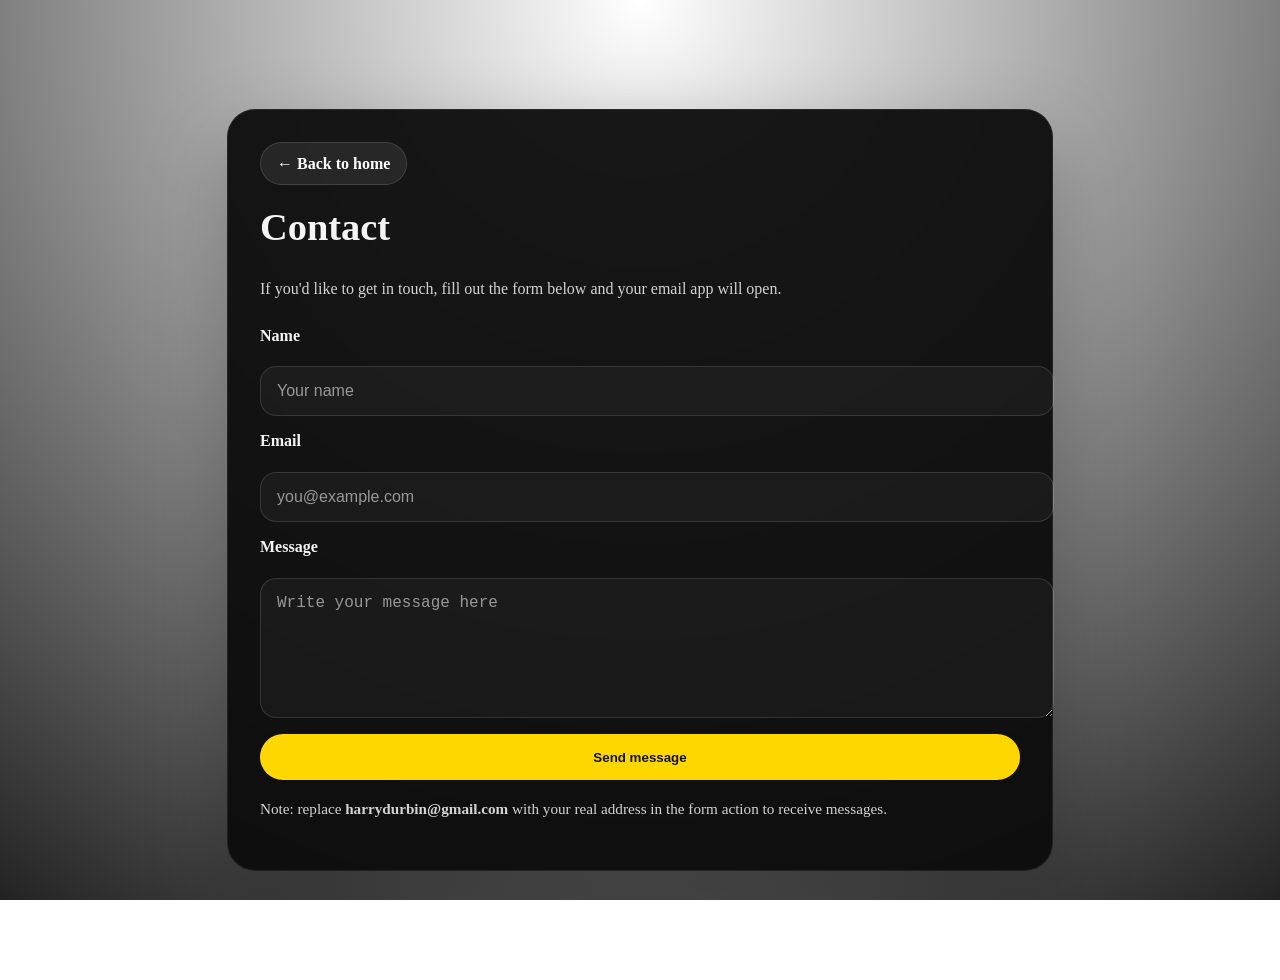
<file: pages/contact.html>
<!DOCTYPE html>
<html lang="en">
<head>
    <meta charset="UTF-8">
    <meta name="viewport" content="width=device-width, initial-scale=1.0">
    <title>Contact Harry</title>
    <link rel="stylesheet" href="../style.css">
</head>
<body>
    <div class="contact-page">
        <div class="contact-card">
            <a href="../index.html" class="back-link">← Back to home</a>
            <h1>Contact</h1>
            <p>If you'd like to get in touch, fill out the form below and your email app will open.</p>
            <form class="contact-form" action="mailto:harrydurbin@gmail.com" method="post" enctype="text/plain">
                <label for="name">Name</label>
                <input id="name" name="Name" type="text" placeholder="Your name" required>

                <label for="email">Email</label>
                <input id="email" name="Email" type="email" placeholder="you@example.com" required>

                <label for="message">Message</label>
                <textarea id="message" name="Message" rows="6" placeholder="Write your message here" required></textarea>

                <button type="submit" class="primary-btn">Send message</button>
            </form>
            <p class="contact-note">Note: replace <strong>harrydurbin@gmail.com</strong> with your real address in the form action to receive messages.</p>
        </div>
    </div>
</body>
</html>
</file>
<file: style.css>
@import url('https://fonts.googleapis.com/css2?family=Orbitron:wght@400..900&display=swap');

/* Make the image stretch to fill the browser viewport */
html, body {
    margin: 0;
    padding: 0;
    width: 100%;
    height: 100%;
    overflow: hidden;
}

.room-container {
    position: relative;
    width: 100vw;
    height: 100vh;
    margin: 0;
    overflow: hidden;
}


.room-img {
    position: absolute;
    top: 0;
    left: 0;
    width: 100vw;
    height: 100vh;
    object-fit: contain;
    display: block;
}

/* Overlay the SVG perfectly on top of the image */
.svg-map {
    position: absolute;
    top: 0;
    left: 0;
    width: 100vw;
    height: 100vh;
    z-index: 5;
    pointer-events: none;
    

}

.svg-map a, .hotspot {
    pointer-events: auto; /* Ensure the actual buttons are still clickable */
    cursor: pointer;
}

.hotspot {
    /* Ensure this is set so the hotspots REMAIN clickable */
    pointer-events: auto; 
    
    fill: rgba(255, 255, 255, 0);
    stroke: transparent;
    cursor: pointer;
}

.label-text {
    pointer-events: none;
    font-family: 'Orbitron',cursive;
    /* 'Audiowide', cursive; */
    font-size: clamp(0.5rem, 1vw, 1rem);
    fill: white;
    text-shadow: 0 2px 8px rgba(0, 0, 0, 0.8), 0 0 4px rgba(0, 0, 0, 0.9);
    text-anchor: middle;
    dominant-baseline: middle;
    font-weight: bold;
    letter-spacing: 0.05em;
}

.contact-page {
    min-height: 100vh;
    padding: 2.5rem 1.5rem;
    display: flex;
    align-items: center;
    justify-content: center;
    background: radial-gradient(circle at top, rgba(255,255,255,0.06), rgba(17,17,17,0.98));
    color: #f4f4f4;
}

.contact-card {
    width: min(760px, 100%);
    padding: 2rem;
    background: rgba(12, 12, 12, 0.95);
    border: 1px solid rgba(255, 255, 255, 0.08);
    border-radius: 28px;
    box-shadow: 0 32px 80px rgba(0, 0, 0, 0.25);
}

.contact-card h1 {
    margin-top: 0;
    font-size: clamp(2rem, 3vw, 3rem);
}

.contact-card p {
    color: #d3d3d3;
    line-height: 1.75;
}

.contact-form {
    display: grid;
    gap: 1rem;
    margin-top: 1.5rem;
}

.contact-form label {
    display: block;
    font-weight: 700;
    margin-bottom: 0.35rem;
}

.contact-form input,
.contact-form textarea {
    width: 100%;
    padding: 0.95rem 1rem;
    border-radius: 16px;
    border: 1px solid rgba(255, 255, 255, 0.12);
    background: rgba(255, 255, 255, 0.04);
    color: #fff;
    font-size: 1rem;
}

.contact-form input::placeholder,
.contact-form textarea::placeholder {
    color: rgba(255, 255, 255, 0.55);
}

.primary-btn {
    display: inline-flex;
    align-items: center;
    justify-content: center;
    padding: 0.95rem 1.4rem;
    border-radius: 999px;
    border: none;
    background: #ffd700;
    color: #111;
    font-weight: 700;
    cursor: pointer;
    transition: transform 0.2s ease, box-shadow 0.2s ease;
}

.primary-btn:hover {
    transform: translateY(-1px);
    box-shadow: 0 10px 28px rgba(255, 215, 0, 0.2);
}

.contact-note {
    margin-top: 1rem;
    color: #b0b0b0;
    font-size: 0.95rem;
}

.back-link {
    display: inline-flex;
    align-items: center;
    gap: 0.5rem;
    color: #fff;
    text-decoration: none;
    padding: 0.7rem 1rem;
    border-radius: 999px;
    background: rgba(255, 255, 255, 0.08);
    border: 1px solid rgba(255, 255, 255, 0.12);
    font-weight: 700;
    margin-bottom: 1.25rem;
}


.title {
    position: absolute;
    top: 2%;
    right: 25%;
    transform: translateX(0);
    margin: 0;
    color: white;
    text-align: right;
    text-shadow: 0 2px 12px rgba(0, 0, 0, 0.75);
    font-family: 'Orbitron',cursive;
    font-size: clamp(2.5rem, 5vw, 5.5rem);
    line-height: 1.05;
    z-index: 2;
    background: radial-gradient(circle, rgba(0,0,0,0.4) 0%, rgba(0,0,0,0) 70%);
    padding: 20px;
}


@media (max-width: 768px) {
    .title {
        top: 3%;
        right: 0;
        width: 100%;
        text-align: center;
        font-size: 3rem;
    }

    .hotspot {
        stroke: rgba(255, 223, 0, 0.6);
        stroke-width: 2;
        fill: rgba(255, 223, 0, 0.1);
    }

    .hotspot:hover {
        stroke: rgba(255, 223, 0, 1);
        fill: rgba(255, 223, 0, 0.2);
    }

    .label-text {
        font-size: clamp(0.8rem, 3vw, 1.2rem);
    }
}


.lang-btn {
    position: absolute;
    top: 24px;
    right: 24px;
    z-index: 7;
    padding: 0.8rem 1.2rem;
    border: none;
    border-radius: 999px;
    background: rgba(255, 255, 255, 0.88);
    color: #111;
    font-size: 0.95rem;
    font-weight: 700;
    cursor: pointer;
    box-shadow: 0 8px 22px rgba(0, 0, 0, 0.18);
    transition: transform 0.2s ease, background 0.2s ease;
}

.lang-btn:hover {
    transform: translateY(-1px);
    background: rgba(255, 255, 255, 1);
}

.music-visualizer {
    position: absolute;
        right: 3%;
        bottom: 5%;
        width: min(210px, 20vw);
        height: 82px;
        padding: 0.6rem;
        display: flex;
        align-items: flex-end;
        gap: 0.25rem;
        background: rgba(255, 255, 255, 0.06);
        border: 1px solid rgba(255, 255, 255, 0.12);
        border-radius: 18px;
        box-shadow: 0 14px 32px rgba(0, 0, 0, 0.18);
        pointer-events: none;
        opacity: 0.55;
        transition: opacity 0.25s ease, transform 0.25s ease;
        z-index: 8;
    }

    .music-visualizer.active {
        opacity: 0.95;
    }

    .visualizer-bar {
        flex: 1;
        min-height: 8%;
        height: 8%;
        background: rgba(255, 255, 255, 0.82);
        border-radius: 10px;
        transition: height 0.08s ease;
    }

    @media (max-width: 768px) {
        .music-visualizer {
            right: 4%;
            bottom: 4%;
            width: 160px;
            height: 72px;
        }
    }

.modal,
.preview-popup {
    position: fixed;
    inset: 0;
    display: none;
    align-items: center;
    justify-content: center;
    background: rgba(0, 0, 0, 0.5);
    z-index: 10000;
}

.modal.visible,
.preview-popup.visible {
    display: flex;
}

.modal-backdrop,
.preview-backdrop {
    position: absolute;
    inset: 0;
    background: rgba(0, 0, 0, .5);
}

.modal-content,
.preview-content {
    position: relative;
    z-index: 2;
    width: min(1100px, 95vw);
    max-height: 90vh;
    background: rgba(240, 234, 234, 1);
    border-radius: 24px;
    box-shadow: 0 30px 80px rgba(0, 0, 0, 0.1);
    overflow: hidden;
    display: grid;
    gap: 1rem;
}

.modal-header,
.modal-footer {
    display: flex;
    align-items: center;
    justify-content: space-between;
    padding: 1.2rem 1.4rem 0;
    color: black;
}

.modal-header h2 {
    margin: 0;
    font-size: clamp(1.6rem, 2vw, 2.4rem);
    color: #111;
}

.modal-header p,
.preview-caption {
    margin: 0.5rem 0 0;
    /* color: #dcdcdc; */
    color: #111;
    font-size: 0.95rem;
    line-height: 1.5;
}

.modal-close,
.preview-close,
.view-large-btn {
    border: none;
    background: rgba(255, 255, 255, 0.95);
    color: #111;
    border-radius: 999px;
    width: 44px;
    height: 44px;
    font-size: 1.4rem;
    cursor: pointer;
    box-shadow: 0 10px 24px rgba(0, 0, 0, 0.2);
}

.view-large-btn {
    width: auto;
    padding: 0 1.25rem;
    font-size: 1rem;
    height: 44px;
}

.gallery-preview,
.preview-content {
    width: 100%;
    background: #111;
    display: flex;
    flex-direction: column;
    align-items: center;
    justify-content: center;
    padding: 1rem 1rem 0;
}

.gallery-preview img,
.preview-content img {
    max-width: 100%;
    max-height: 62vh;
    object-fit: contain;
    border-radius: 18px;
    box-shadow: 0 18px 60px rgba(0, 0, 0, 0.4);
}

.thumbnail-list {
    display: flex;
    gap: 1rem;
    overflow-x: auto;
    padding: 1rem 1.4rem 1.2rem;
}

.thumbnail-item {
    border: 2px solid transparent;
    border-radius: 18px;
    overflow: hidden;
    width: 140px;
    height: 100px;
    background: #1a1a1a;
    cursor: pointer;
    flex: 0 0 auto;
    transition: transform 0.2s ease, border-color 0.2s ease;
}

.thumbnail-item.selected {
    border-color: #ffd700;
    transform: translateY(-2px);
}

.thumbnail-item img {
    width: 100%;
    height: 100%;
    object-fit: cover;
    display: block;
}

.preview-content {
    padding: 1.4rem;
}

.preview-content img {
    max-height: 70vh;
}

@media (max-width: 768px) {
    .modal-content,
    .preview-content {
        width: 95vw;
    }

    .thumbnail-item {
        width: 110px;
        height: 80px;
    }
}


/* The highlight effect when the cursor hovers */
.hotspot:hover {
    fill: rgba(255, 223, 0, 0.15); /* Soft gold inner glow */
    stroke: rgba(255, 223, 0, 0.6); /* Sharp gold outline */
    filter: drop-shadow(0 0 8px gold); /* Outer glow effect */
}

/* Hide standard elements in portfolio mode */
.modal.portfolio-mode .gallery-preview,
.modal.portfolio-mode .modal-footer {
    display: none;
}

/* Transform the thumbnail list into a grid */
.modal.portfolio-mode .thumbnail-list {
    display: grid;
    grid-template-columns: repeat(auto-fill, minmax(200px, 1fr));
    gap: 1.5rem;
    padding: 2rem;
    overflow-y: auto;
    max-height: 70vh; /* Allow scrolling within the grid */
}

/* Style the portfolio tiles */
.portfolio-item {
    width: 100% !important; /* Override the fixed width */
    height: auto !important;
    text-decoration: none;
    position: relative;
    transition: transform 0.3s ease;
}

.portfolio-item:hover {
    transform: scale(1.05);
    border-color: #ffd700;
}

.project-label {
    padding: 10px;
    background: rgba(0, 0, 0, 0.7);
    color: white;
    font-size: 0.9rem;
    text-align: center;
    font-family: 'Audiowide', cursive;
}

.portfolio-item img {
    aspect-ratio: 16/9;
}

/* Notes Modal Styles */
.notes-categories {
    color: black;
    display: flex;
    gap: 1rem;
    padding: 0 1.4rem;
    flex-wrap: wrap;
}

.category-btn {
    background: rgba(255, 255, 255, 0.1);
    border: 1px solid rgba(255, 255, 255, 0.2);
    color: #111;
    padding: 0.5rem 1rem;
    border-radius: 8px;
    cursor: pointer;
    font-size: 1rem;
    transition: background 0.3s ease;
}

.category-btn:hover {
    background: rgba(255, 255, 255, 0.2);
}

.notes-list {
    padding: 0 1.4rem;
    max-height: 300px;
    overflow-y: auto;
}

.notes-item {
    background: rgba(255, 255, 255, 0.05);
    border: 1px solid rgba(255, 255, 255, 0.1);
    border-radius: 8px;
    padding: 1rem;
    margin-bottom: 0.5rem;
    cursor: pointer;
    transition: background 0.3s ease;
}

.notes-item:hover {
    background: rgba(255, 255, 255, 0.1);
}

.notes-item h3 {
    margin: 0;
    color: #111;
    font-size: 1.1rem;
}

.notes-content {
    padding: 0 1.4rem 1.4rem;
    border-top: 1px solid rgba(255, 255, 255, 0.1);
    margin-top: 1rem;
}

.notes-content h3 {
    color: #111;
    margin-bottom: 1rem;
}

.entry-content {
    color: #111;
    line-height: 1.6;
    white-space: pre-line;
}

#notes-modal .modal-content {
    grid-template-rows: auto 1fr;
}

.resume-container {
    font-family: 'Segoe UI', Tahoma, Geneva, Verdana, sans-serif;
    max-width: 800px;
    margin: 0 auto;
    padding: 40px 20px;
    color: #333;
    line-height: 1.6;
}
.resume-header {
    border-bottom: 2px solid #2c3e50;
    padding-bottom: 20px;
    margin-bottom: 30px;
    text-align: center;
}
.resume-header h1 {
    margin: 0;
    color: #2c3e50;
    font-size: 2.5em;
}
.resume-title {
    font-size: 1.2em;
    color: #7f8c8d;
    font-weight: 600;
    margin-top: 5px;
}
.resume-summary {
    margin-top: 15px;
    font-size: 1em;
}
.resume-section {
    margin-bottom: 30px;
}
.resume-section h2 {
    color: #2c3e50;
    border-bottom: 1px solid #ecf0f1;
    padding-bottom: 5px;
    margin-bottom: 15px;
    font-size: 1.5em;
}
.job, .education-item {
    margin-bottom: 20px;
}
.job h3, .education-item h3 {
    margin: 0 0 5px 0;
    color: #2980b9;
    font-size: 1.2em;
}
.job-company, .education-school {
    font-style: italic;
    color: #7f8c8d;
    margin: 0 0 10px 0;
}
.job ul {
    margin: 0;
    padding-left: 20px;
}
.skills-list {
    list-style-type: none;
    padding: 0;
}
.skills-list li {
    margin-bottom: 8px;
}
</file>
